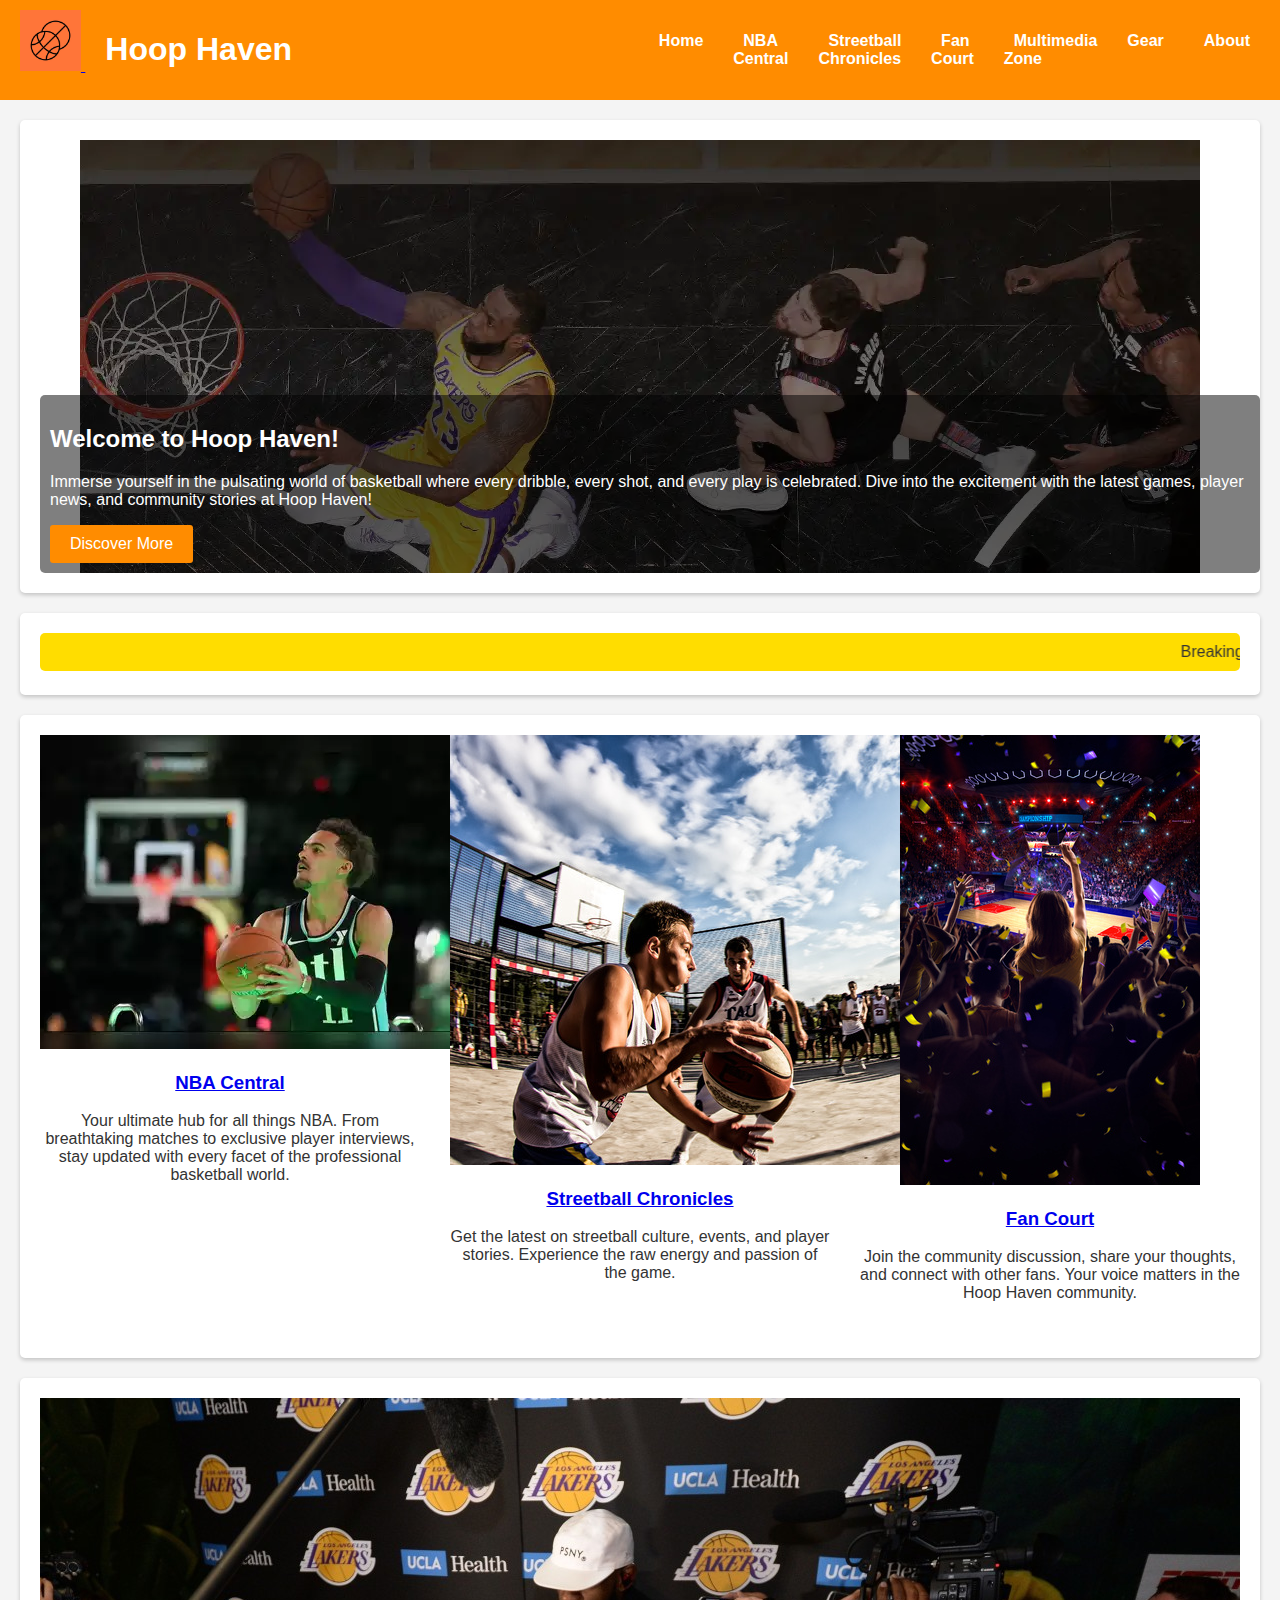
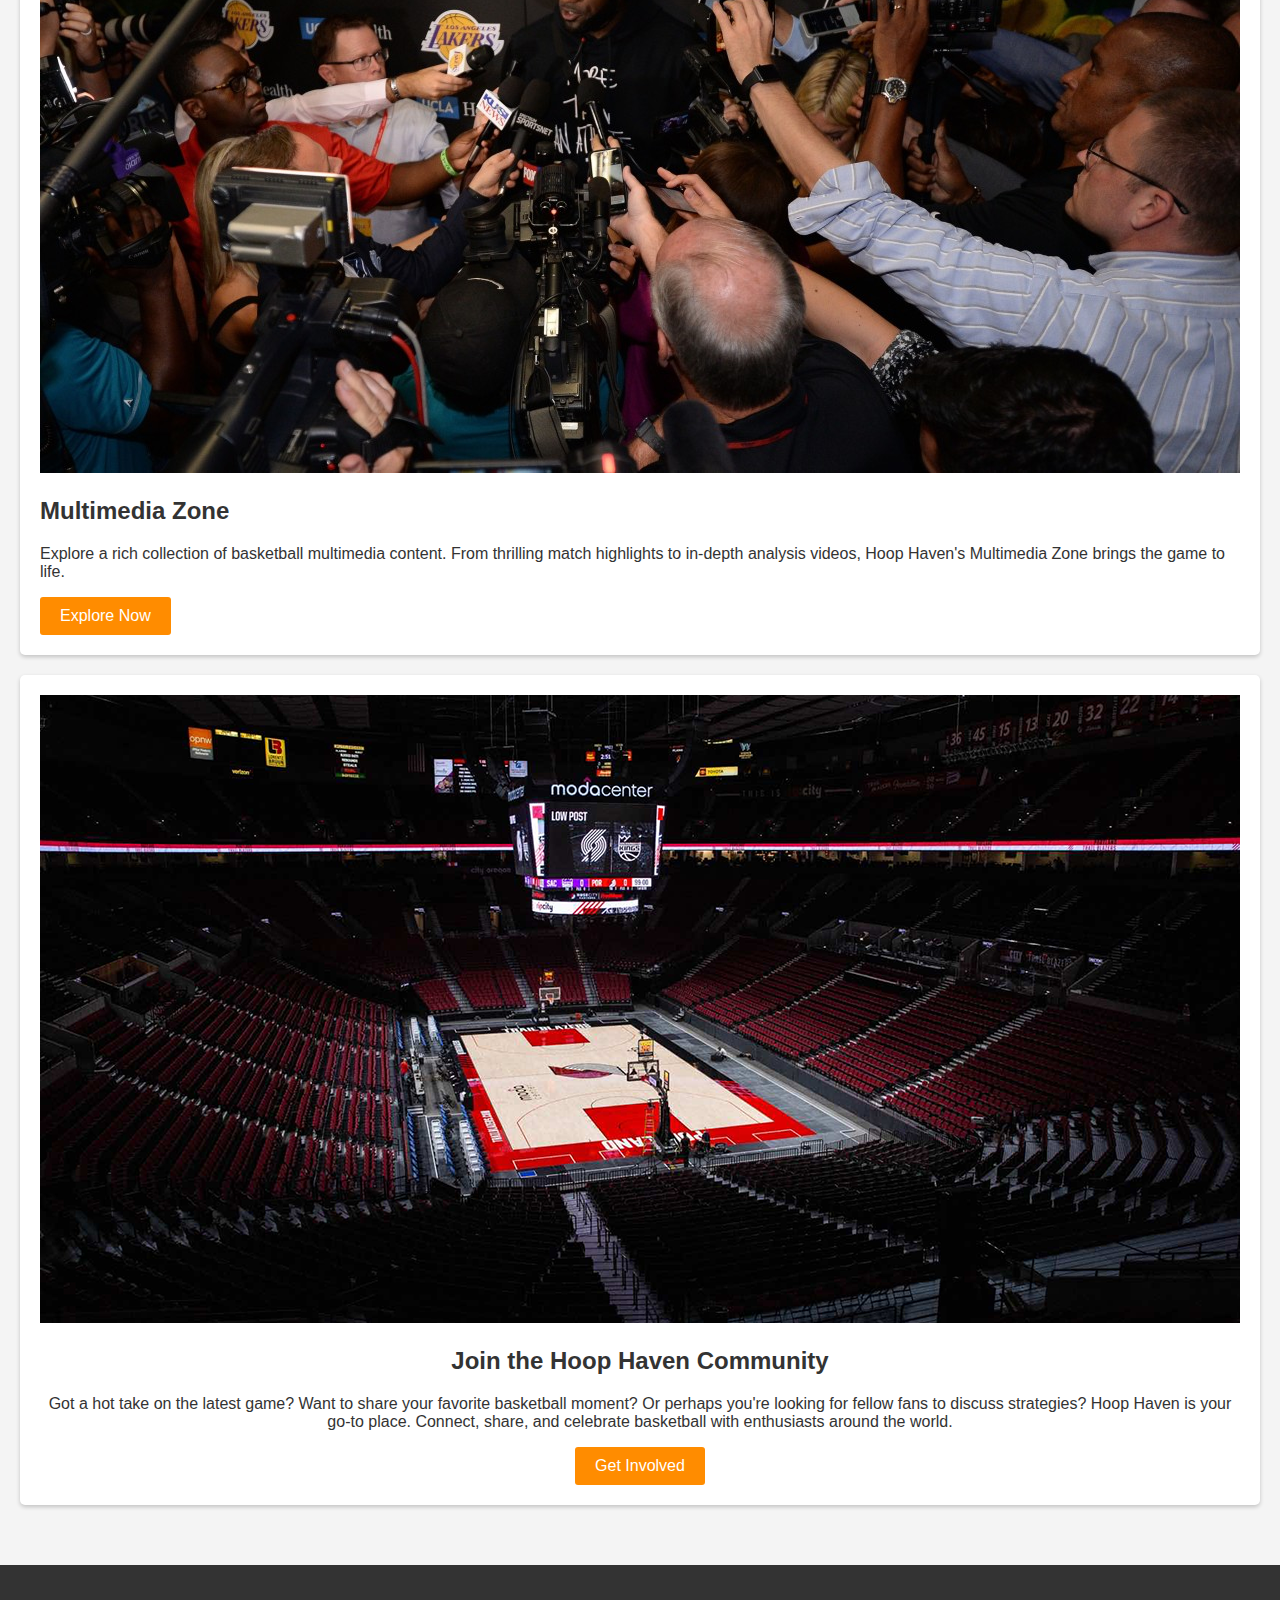
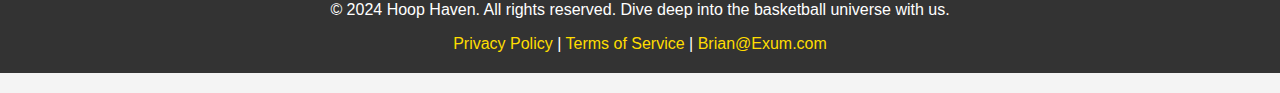
<file: index.html>
<!DOCTYPE html>
<html lang="en">
<head>
  <meta charset="UTF-8">
  <meta name="viewport" content="width=device-width, initial-scale=1.0">
  <title>Hoop Haven - Home</title>
  <link rel="stylesheet" href="styles.css">
</head>
<body>
  <header>
    <div id="logo-title">
      <a href="index.html">
        <img src="basketball-logo.png" alt="Hoop Haven Logo" style="width:10%; height:auto;">
      </a>
      <h1 style="display: inline-block; margin-left: 20px; vertical-align: top;">Hoop Haven</h1>
    </div>
    <nav>
      <ul>
        <li><a href="index.html">Home</a></li>
        <li><a href="nba-central.html">NBA Central</a></li>
        <li><a href="streetball-chronicles.html">Streetball Chronicles</a></li>
        <li><a href="fan-court.html">Fan Court</a></li>
        <li><a href="multimedia-zone.html" class="active">Multimedia Zone</a></li>
        <li><a href="gear.html">Gear</a></li>
        <li><a href="about.html">About</a></li>
      </ul>
    </nav>
  </header>

  <main>
    <section id="featured-content" class="slideshow">
      <div class="slide">
        <img src="Basketball-Action-Hero.jpg" alt="Basketball Action Hero">
        <div class="slide-caption">
          <h2>Welcome to Hoop Haven!</h2>
          <p>Immerse yourself in the pulsating world of basketball where every dribble, every shot, and every play is celebrated. Dive into the excitement with the latest games, player news, and community stories at Hoop Haven!</p>
          <a href="#" class="button">Discover More</a>
        </div>
      </div>
    </section>

    <section id="latest-updates" class="news-ticker">
      <marquee>Breaking news, game results, and more - stay updated with the basketball world!</marquee>
    </section>

    <section id="content-highlights" class="highlight-container">
      <article>
        <img src="NBA-Game-Thrill.jpg" alt="NBA Game Thrill">
        <h3><a href="nba-central.html">NBA Central</a></h3>
        <p>Your ultimate hub for all things NBA. From breathtaking matches to exclusive player interviews, stay updated with every facet of the professional basketball world.</p>
      </article>
      <article>
        <img src="Streetball-Energy.jpg" alt="Streetball Energy">
        <h3><a href="streetball-chronicles.html">Streetball Chronicles</a></h3>
        <p>Get the latest on streetball culture, events, and player stories. Experience the raw energy and passion of the game.</p>
      </article>
      <article>
        <img src="Fan-Community-Spirit.jpg" alt="Fan Community Spirit">
        <h3><a href="fan-court.html">Fan Court</a></h3>
        <p>Join the community discussion, share your thoughts, and connect with other fans. Your voice matters in the Hoop Haven community.</p>
      </article>
    </section>

    <section id="multimedia-zone" class="multimedia-zone">
      <img src="Multimedia-Basketball-Collage.jpg" alt="Multimedia Basketball Collage">
      <h2>Multimedia Zone</h2>
      <p>Explore a rich collection of basketball multimedia content. From thrilling match highlights to in-depth analysis videos, Hoop Haven's Multimedia Zone brings the game to life.</p>
      <a href="multimedia-zone.html" class="button">Explore Now</a>
    </section>

    <section id="engagement" class="community-engagement">
      <img src="Basketball-Community-Gathering.jpg" alt="Basketball Community Gathering">
      <h2>Join the Hoop Haven Community</h2>
      <p>Got a hot take on the latest game? Want to share your favorite basketball moment? Or perhaps you're looking for fellow fans to discuss strategies? Hoop Haven is your go-to place. Connect, share, and celebrate basketball with enthusiasts around the world.</p>
      <a href="#" class="button">Get Involved</a>
    </section>
  </main>

  <footer style="margin-bottom: 20px;">
    <p>&copy; 2024 Hoop Haven. All rights reserved. Dive deep into the basketball universe with us.</p>
    <nav>
        <a href="#">Privacy Policy</a> | 
        <a href="#">Terms of Service</a> | 
        <a href="mailto:Brian@Exum.com">Brian@Exum.com</a>
    </nav>
</footer>
</body>
</html>
</file>
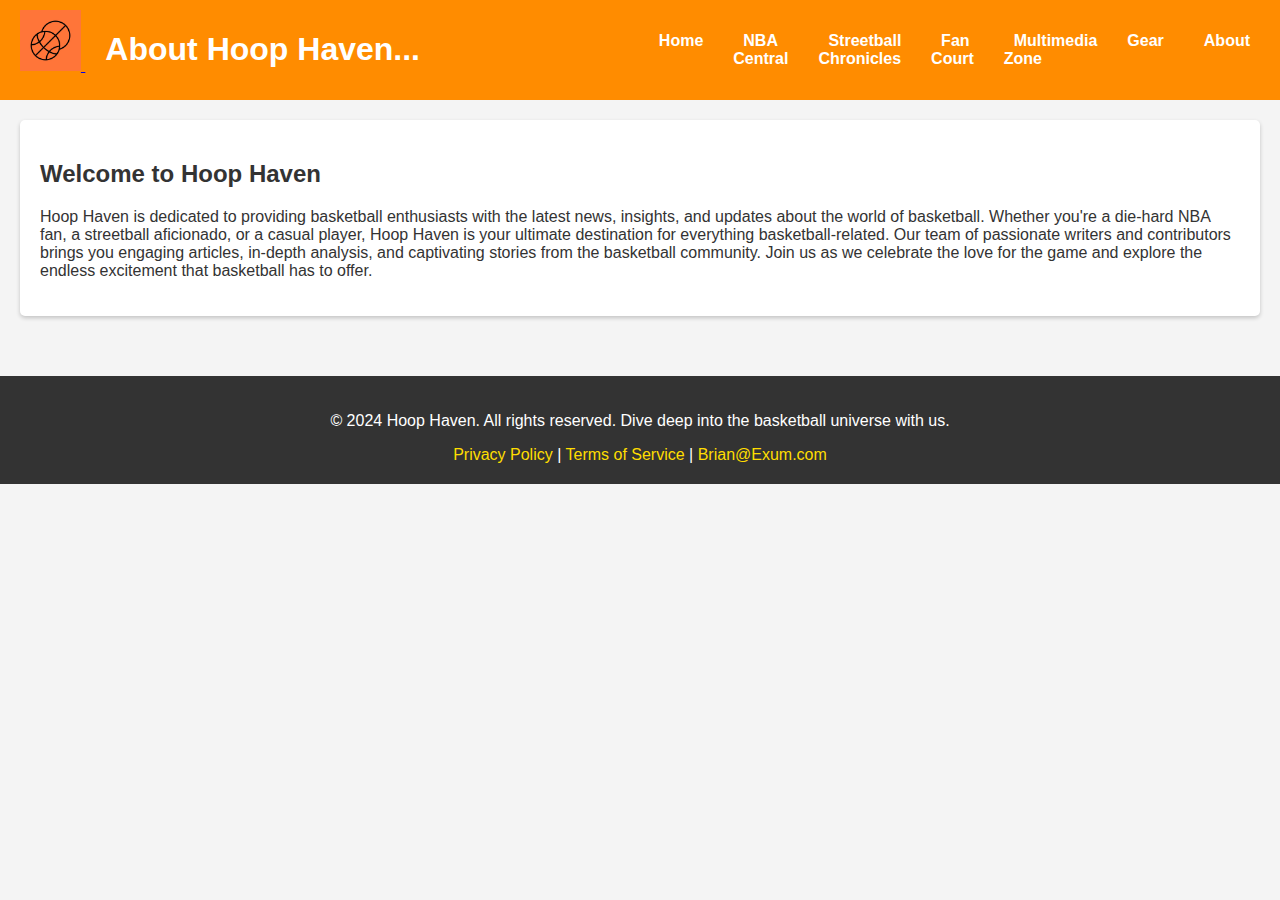
<file: about.html>
<!DOCTYPE html>
<html lang="en">
<head>
    <meta charset="UTF-8">
    <meta name="viewport" content="width=device-width, initial-scale=1.0">
    <title>About - Hoop Haven</title>
    <link rel="stylesheet" href="styles.css">
</head>
<body>
    <header>
        <div id="logo-title">
      <a href="index.html">
        <img src="basketball-logo.png" alt="Hoop Haven Logo" style="width:10%; height:auto;">
      </a>
      <h1 style="display: inline-block; margin-left: 20px; vertical-align: top;">About Hoop Haven...</h1>
    </div>

        <nav>
            <ul>
                <li><a href="index.html">Home</a></li>
                <li><a href="nba-central.html">NBA Central</a></li>
                <li><a href="streetball-chronicles.html">Streetball Chronicles</a></li>
                <li><a href="fan-court.html">Fan Court</a></li>
                <li><a href="multimedia-zone.html">Multimedia Zone</a></li>
                <li><a href="gear.html">Gear</a></li>
                <li><a href="about.html" class="active">About</a></li>
            </ul>
        </nav>
    </header>

    <main>
        <section id="about">
            <h2>Welcome to Hoop Haven</h2>
            <p>Hoop Haven is dedicated to providing basketball enthusiasts with the latest news, insights, and updates about the world of basketball. Whether you're a die-hard NBA fan, a streetball aficionado, or a casual player, Hoop Haven is your ultimate destination for everything basketball-related. Our team of passionate writers and contributors brings you engaging articles, in-depth analysis, and captivating stories from the basketball community. Join us as we celebrate the love for the game and explore the endless excitement that basketball has to offer.</p>
        </section>
    </main>

    <footer style="margin-bottom: 20px;">
    <p>&copy; 2024 Hoop Haven. All rights reserved. Dive deep into the basketball universe with us.</p>
    <nav>
        <a href="#">Privacy Policy</a> | 
        <a href="#">Terms of Service</a> | 
        <a href="mailto:Brian@Exum.com">Brian@Exum.com</a>
    </nav>
</footer>
</body>
</html>
</file>
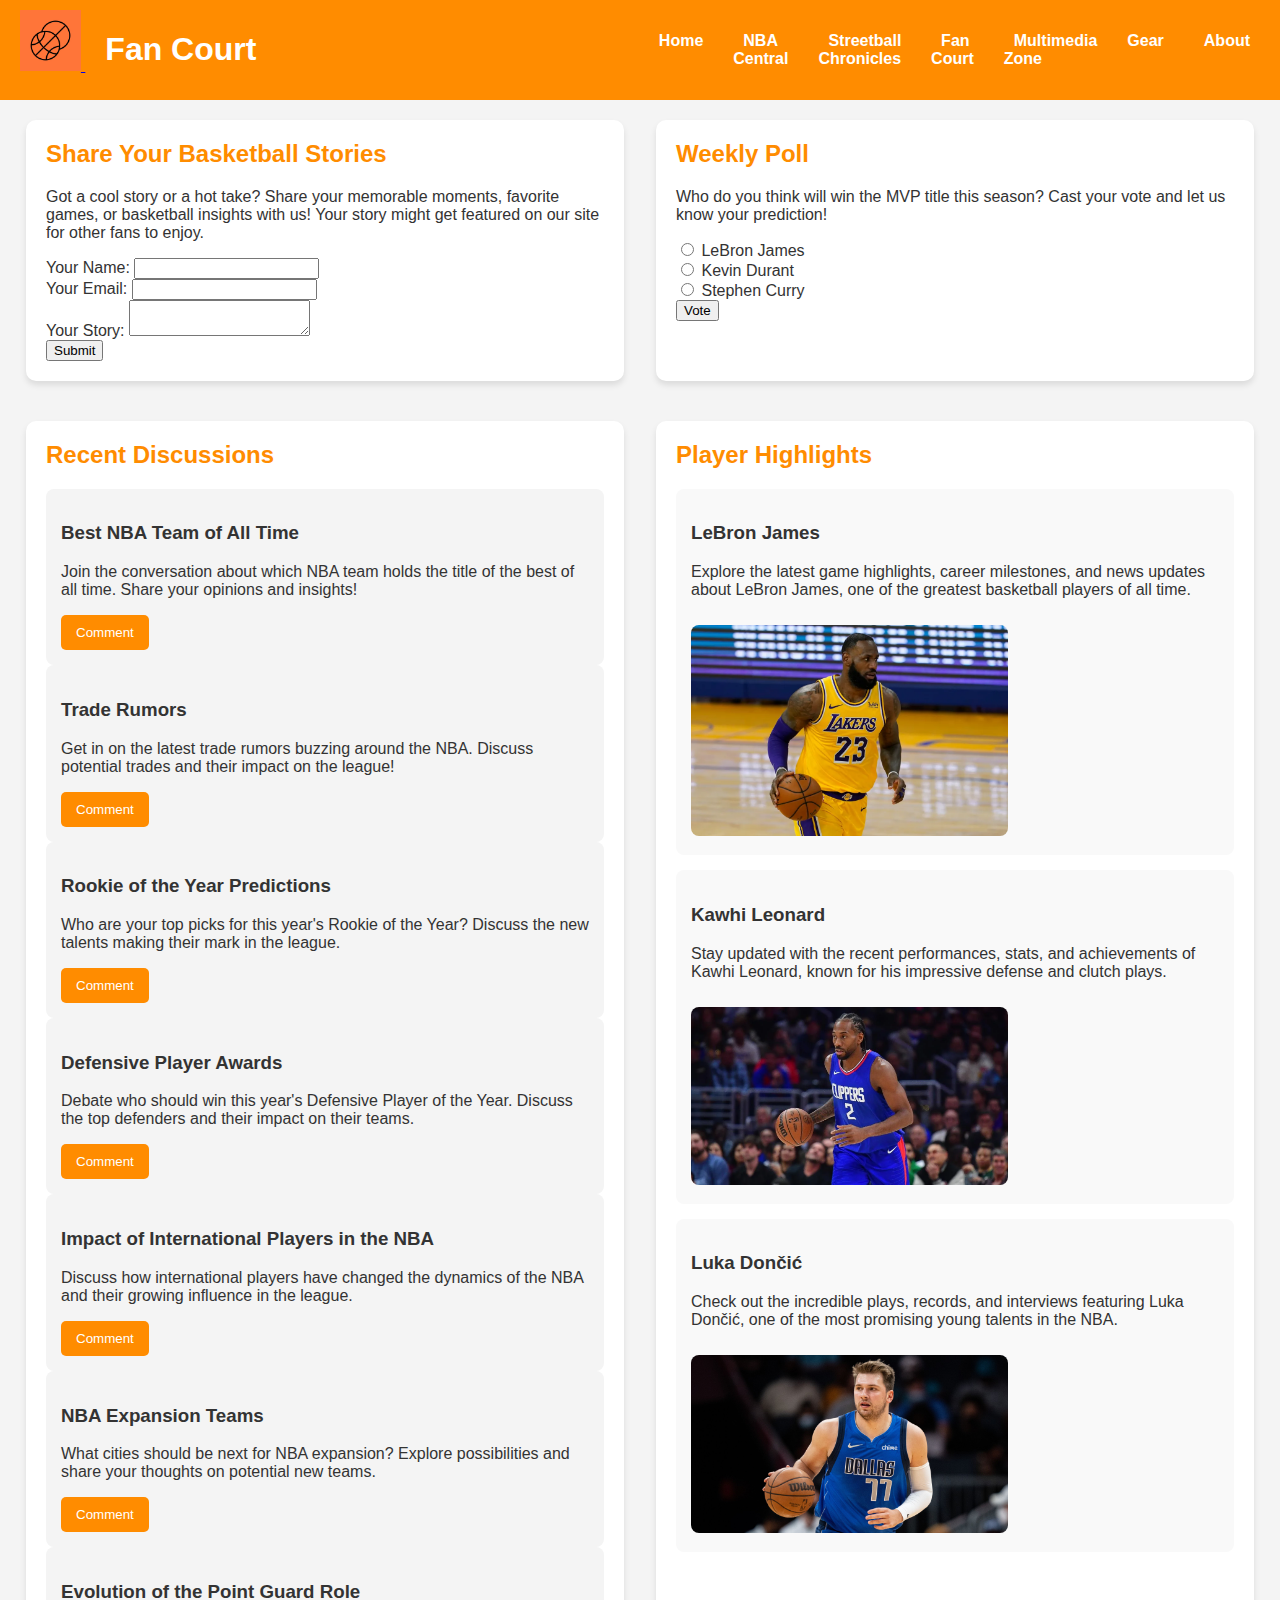
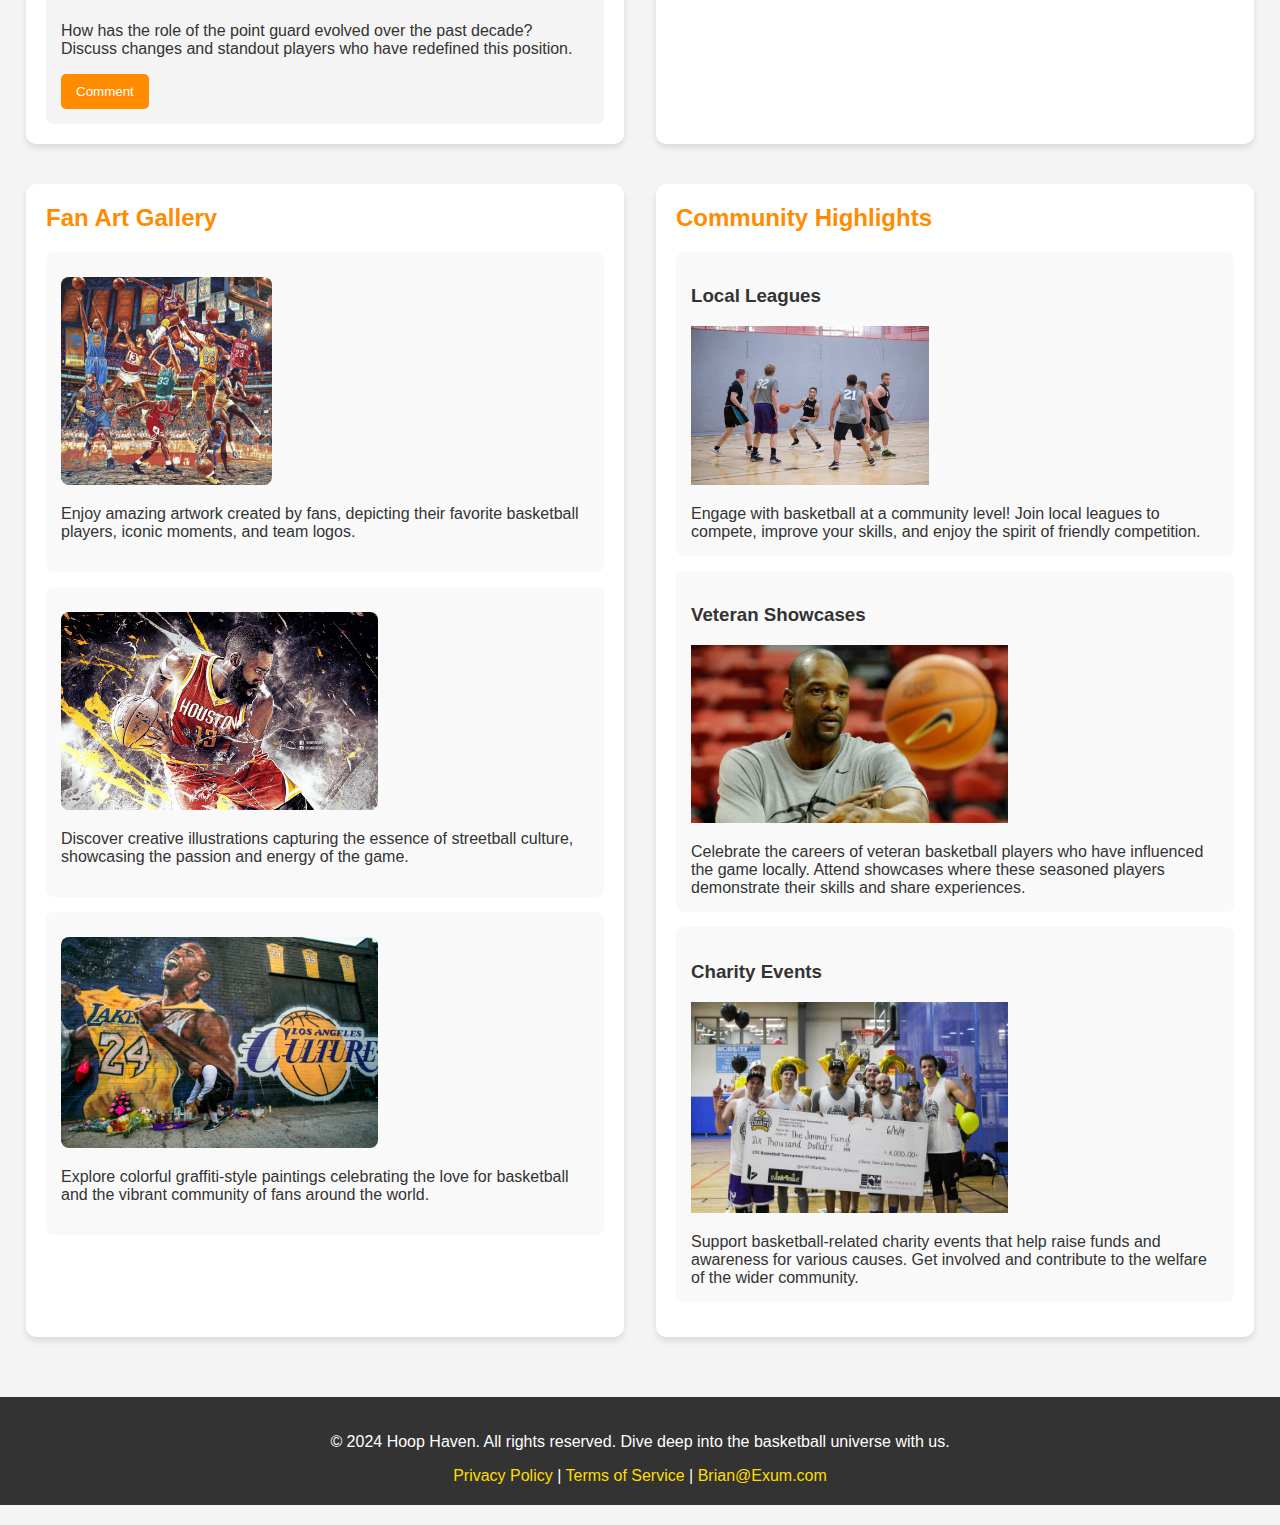
<file: fan-court.html>
<!DOCTYPE html>
<html lang="en">
<head>
    <meta charset="UTF-8">
    <meta name="viewport" content="width=device-width, initial-scale=1.0">
    <title>Fan Court - Hoop Haven</title>
    <link rel="stylesheet" href="styles.css">
    <style>
        /* Additional Styles */
        main {
            display: flex;
            flex-wrap: wrap;
            justify-content: space-around;
            gap: 20px;
        }

        section {
            flex-basis: 45%;
            background-color: #fff;
            padding: 20px;
            border-radius: 10px;
            box-shadow: 0 4px 6px rgba(0, 0, 0, 0.1);
        }

        h2 {
            color: #ff8c00;
            margin-top: 0;
        }

        .discussion {
            background-color: #f4f4f4;
            padding: 15px;
            border-radius: 8px;
        }

        .player-highlight, .fan-art-item, .community-highlight {
            background-color: #f9f9f9;
            padding: 15px;
            border-radius: 8px;
            margin-bottom: 15px;
        }

        .player-highlight img, .fan-art-item img {
            width: 100%;
            border-radius: 8px;
            margin-top: 10px;
        }

        .community-highlight p {
            margin-bottom: 0;
        }
    button {
    padding: 10px 15px;
    background-color: #ff8c00;
    color: white;
    border: none;
    border-radius: 5px;
    cursor: pointer;
    transition: background-color 0.3s ease;
}

button:hover {
    background-color: #e67e22;
}
    </style>
</head>
<body>
    <header>
        <div id="logo-title">
      <a href="index.html">
        <img src="basketball-logo.png" alt="Hoop Haven Logo" style="width:10%; height:auto;">
      </a>
      <h1 style="display: inline-block; margin-left: 20px; vertical-align: top;">Fan Court</h1>
    </div>

        <nav>
            <ul>
        <li><a href="index.html">Home</a></li>
        <li><a href="nba-central.html">NBA Central</a></li>
        <li><a href="streetball-chronicles.html">Streetball Chronicles</a></li>
         <li><a href="fan-court.html">Fan Court</a></li>
     <li><a href="multimedia-zone.html" class="active">Multimedia Zone</a></li>
          <li><a href="gear.html">Gear</a></li>
         <li><a href="about.html">About</a></li>
           </ul>
        </nav>
    </header>

    <main>
        <section id="fan-submission">
            <h2>Share Your Basketball Stories</h2>
            <p>Got a cool story or a hot take? Share your memorable moments, favorite games, or basketball insights with us! Your story might get featured on our site for other fans to enjoy.</p>
            <form id="story-form" action="mailto:example@hoophaven.com" method="post" enctype="text/plain">
                <label for="name">Your Name:</label>
                <input type="text" id="name" name="name" required><br>
                <label for="email">Your Email:</label>
                <input type="email" id="email" name="email" required><br>
                <label for="story">Your Story:</label>
                <textarea id="story" name="story" required></textarea><br>
                <input type="submit" value="Submit">
            </form>
        </section>

        <section id="polls">
            <h2>Weekly Poll</h2>
            <p>Who do you think will win the MVP title this season? Cast your vote and let us know your prediction!</p>
            <form id="poll-form" action="#" method="get">
                <input type="radio" id="player1" name="mvp" value="LeBron James">
                <label for="player1">LeBron James</label><br>
                <input type="radio" id="player2" name="mvp" value="Kevin Durant">
                <label for="player2">Kevin Durant</label><br>
                <input type="radio" id="player3" name="mvp" value="Stephen Curry">
                <label for="player3">Stephen Curry</label><br>
                <input type="submit" value="Vote">
            </form>
        </section>

        <section id="discussions">
            <h2>Recent Discussions</h2>
            <article class="discussion">
                <h3>Best NBA Team of All Time</h3>
                <p>Join the conversation about which NBA team holds the title of the best of all time. Share your opinions and insights!</p>
                <button onclick="location.href='#';">Comment</button>
            </article>
            <article class="discussion">
                <h3>Trade Rumors</h3>
                <p>Get in on the latest trade rumors buzzing around the NBA. Discuss potential trades and their impact on the league!</p>
                <button onclick="location.href='#';">Comment</button>
            </article>
            <article class="discussion">
                <h3>Rookie of the Year Predictions</h3>
                <p>Who are your top picks for this year's Rookie of the Year? Discuss the new talents making their mark in the league.</p>
                <button onclick="location.href='#';">Comment</button>
            </article>
            <article class="discussion">
                <h3>Defensive Player Awards</h3>
                <p>Debate who should win this year's Defensive Player of the Year. Discuss the top defenders and their impact on their teams.</p>
                <button onclick="location.href='#';">Comment</button>
            </article>
            <article class="discussion">
                <h3>Impact of International Players in the NBA</h3>
                <p>Discuss how international players have changed the dynamics of the NBA and their growing influence in the league.</p>
                <button onclick="location.href='#';">Comment</button>
            </article>
            <article class="discussion">
                <h3>NBA Expansion Teams</h3>
                <p>What cities should be next for NBA expansion? Explore possibilities and share your thoughts on potential new teams.</p>
                <button onclick="location.href='#';">Comment</button>
            </article>
            <article class="discussion">
                <h3>Evolution of the Point Guard Role</h3>
                <p>How has the role of the point guard evolved over the past decade? Discuss changes and standout players who have redefined this position.</p>
                <button onclick="location.href='#';">Comment</button>
            </article>
        </section>

        <section id="player-highlights">
            <h2>Player Highlights</h2>
            <div class="player-highlight">
                <h3>LeBron James</h3>
                <p>Explore the latest game highlights, career milestones, and news updates about LeBron James, one of the greatest basketball players of all time.</p>
                <img src="lebron-james.jpg" alt="LeBron James" style="width:60%;height:auto;">
            </div>
            <div class="player-highlight">
                <h3>Kawhi Leonard</h3>
                <p>Stay updated with the recent performances, stats, and achievements of Kawhi Leonard, known for his impressive defense and clutch plays.</p>
                <img src="kawhi-leonard.jpg" alt="Kawhi Leonard" style="width:60%;height:auto;">
            </div>
            <div class="player-highlight">
                <h3>Luka Dončić</h3>
                <p>Check out the incredible plays, records, and interviews featuring Luka Dončić, one of the most promising young talents in the NBA.</p>
                <img src="luka-doncic.jpg" alt="Luka Dončić" style="width:60%;height:auto;">
            </div>
        </section>

        <section id="fan-art">
            <h2>Fan Art Gallery</h2>
            <div class="fan-art-item">
                <img src="fan-art1.jpg" alt="Fan Art 1" style="width:40%;height:auto;">
                <p>Enjoy amazing artwork created by fans, depicting their favorite basketball players, iconic moments, and team logos.</p>
            </div>
            <div class="fan-art-item">
                <img src="fan-art2.jpg" alt="Fan Art 2" style="width:60%;height:auto;">
                <p>Discover creative illustrations capturing the essence of streetball culture, showcasing the passion and energy of the game.</p>
            </div>
            <div class="fan-art-item">
                <img src="fan-art3.jpg" alt="Fan Art 3" style="width:60%;height:auto;">
                <p>Explore colorful graffiti-style paintings celebrating the love for basketball and the vibrant community of fans around the world.</p>
            </div>
        </section>

        <section id="community-highlights">
    <h2>Community Highlights</h2>
    <div class="community-highlight">
        <h3>Local Leagues</h3>
        <img src="local-leagues.jpg" alt="Local Basketball Leagues" style="width:45%;height:auto;">
        <p>Engage with basketball at a community level! Join local leagues to compete, improve your skills, and enjoy the spirit of friendly competition.</p>
    </div>
    <div class="community-highlight">
        <h3>Veteran Showcases</h3>
        <img src="veteran-showcases.jpg" alt="Veteran Basketball Players" style="width:60%;height:auto;">
        <p>Celebrate the careers of veteran basketball players who have influenced the game locally. Attend showcases where these seasoned players demonstrate their skills and share experiences.</p>
    </div>
    <div class="community-highlight">
        <h3>Charity Events</h3>
        <img src="charity-events.jpg" alt="Basketball Charity Events" style="width:60%;height:auto;">
        <p>Support basketball-related charity events that help raise funds and awareness for various causes. Get involved and contribute to the welfare of the wider community.</p>
    </div>
    </section>
    </main>

    <footer style="margin-bottom: 20px;">
    <p>&copy; 2024 Hoop Haven. All rights reserved. Dive deep into the basketball universe with us.</p>
    <nav>
        <a href="#">Privacy Policy</a> | 
        <a href="#">Terms of Service</a> | 
        <a href="mailto:Brian@Exum.com">Brian@Exum.com</a>
    </nav>
</footer>
    <script>
        // Handle form submissions
        document.getElementById("story-form").addEventListener("submit", function(event) {
            event.preventDefault();
            alert("Thank you for submitting your story! We'll review it for feature consideration.");
            // Clear form fields if needed
            this.reset();
        });

        document.getElementById("poll-form").addEventListener("submit", function(event) {
            event.preventDefault();
            alert("Thank you for voting!");
            // Clear form fields if needed
            // Reset radio button selection
            this.reset();
        });
    </script>
</body>
</html>
</file>
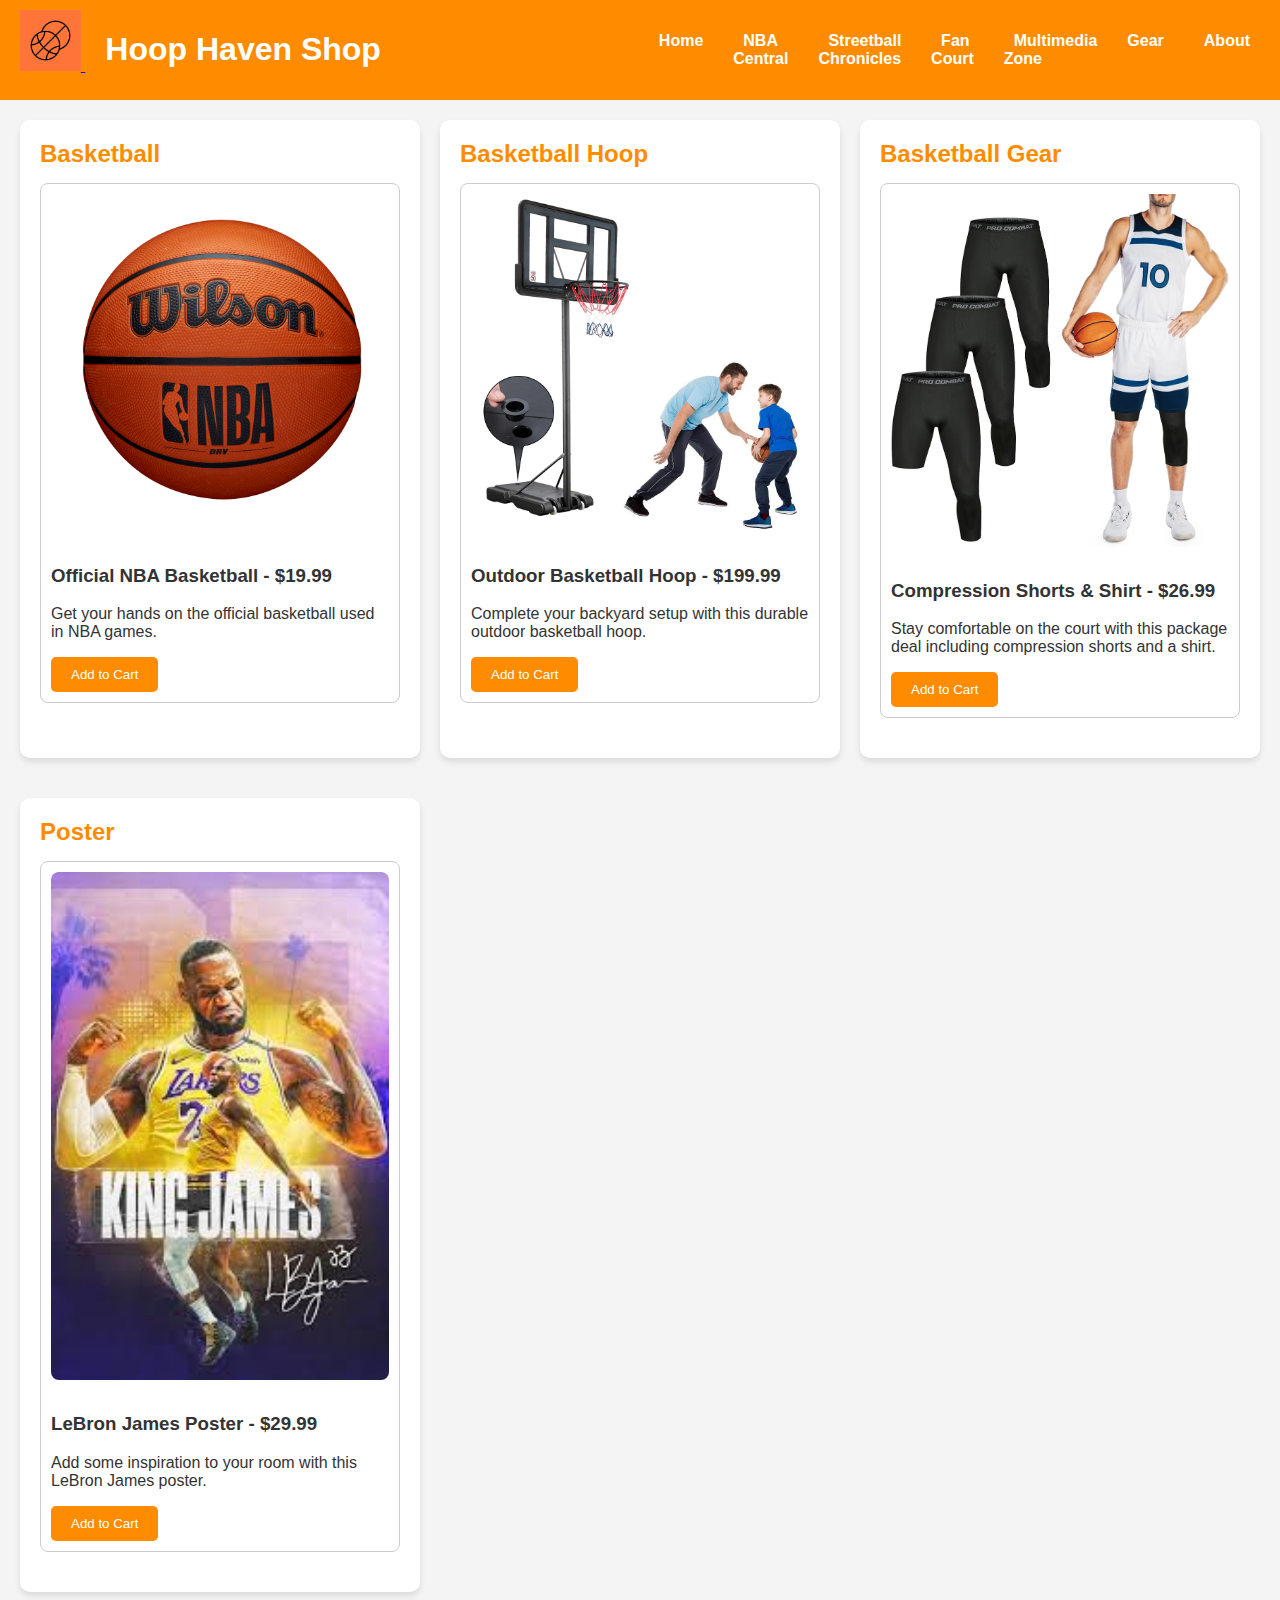
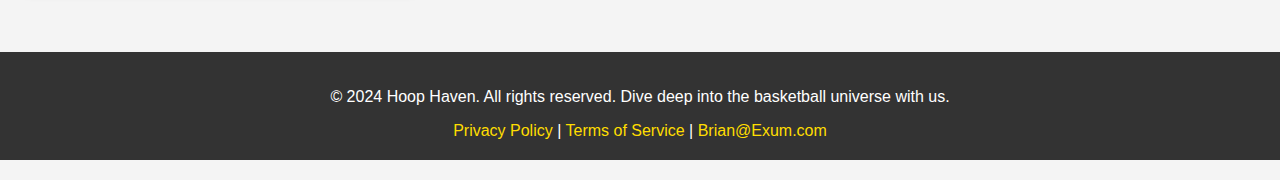
<file: gear.html>
<!DOCTYPE html>
<html lang="en">
<head>
    <meta charset="UTF-8">
    <meta name="viewport" content="width=device-width, initial-scale=1.0">
    <title>Gear - Hoop Haven</title>
    <link rel="stylesheet" href="styles.css">
    <style>
        main {
            display: grid;
            grid-template-columns: repeat(auto-fit, minmax(300px, 1fr));
            gap: 20px;
        }
        section {
            background-color: #fff;
            padding: 20px;
            border-radius: 10px;
            box-shadow: 0 4px 6px rgba(0, 0, 0, 0.1);
        }
        h2 {
            color: #ff8c00;
            margin-top: 0;
            margin-bottom: 15px;
        }
        .product {
            margin-bottom: 20px;
            padding: 10px;
            border: 1px solid #ccc;
            border-radius: 8px;
            transition: all 0.3s ease;
        }
        .product:hover {
            transform: translateY(-5px);
            box-shadow: 0 4px 6px rgba(0, 0, 0, 0.2);
        }
        .product img {
            width: 100%;
            border-radius: 8px;
            margin-bottom: 10px;
        }
        button {
            background-color: #ff8c00;
            color: white;
            border: none;
            padding: 10px 20px;
            border-radius: 5px;
            cursor: pointer;
            transition: background-color 0.3s ease;
        }
        button:hover {
            background-color: #e67e22;
        }
    </style>
</head>
<body>
    <header>
        <div id="logo-title">
      <a href="index.html">
        <img src="basketball-logo.png" alt="Hoop Haven Logo" style="width:10%; height:auto;">
      </a>
      <h1 style="display: inline-block; margin-left: 20px; vertical-align: top;">Hoop Haven Shop</h1>
    </div>

        <nav>
            <ul>
                <li><a href="index.html">Home</a></li>
                <li><a href="nba-central.html">NBA Central</a></li>
                <li><a href="streetball-chronicles.html">Streetball Chronicles</a></li>
                <li><a href="fan-court.html">Fan Court</a></li>
                <li><a href="multimedia-zone.html">Multimedia Zone</a></li>
                <li><a href="gear.html" class="active">Gear</a></li>
                <li><a href="about.html">About</a></li>
            </ul>
        </nav>
    </header>

    <main>
        <section id="product-basketball">
            <h2>Basketball</h2>
            <div class="product">
                <img src="basketball.jpg" alt="Basketball">
                <h3>Official NBA Basketball - $19.99</h3>
                <p>Get your hands on the official basketball used in NBA games.</p>
                <button>Add to Cart</button>
            </div>
        </section>

        <section id="product-hoop">
            <h2>Basketball Hoop</h2>
            <div class="product">
                <img src="basketball-hoop.jpg" alt="Basketball Hoop">
                <h3>Outdoor Basketball Hoop - $199.99</h3>
                <p>Complete your backyard setup with this durable outdoor basketball hoop.</p>
                <button>Add to Cart</button>
            </div>
        </section>

        <section id="product-gear">
            <h2>Basketball Gear</h2>
            <div class="product">
                <img src="gear.jpg" alt="Basketball Gear">
                <h3>Compression Shorts & Shirt - $26.99</h3>
                <p>Stay comfortable on the court with this package deal including compression shorts and a shirt.</p>
                <button>Add to Cart</button>
            </div>
        </section>

        <section id="product-poster">
            <h2>Poster</h2>
            <div class="product">
                <img src="lebron-poster.jpg" alt="LeBron James Poster">
                <h3>LeBron James Poster - $29.99</h3>
                <p>Add some inspiration to your room with this LeBron James poster.</p>
                <button>Add to Cart</button>
            </div>
        </section>
    </main>

    <footer style="margin-bottom: 20px;">
    <p>&copy; 2024 Hoop Haven. All rights reserved. Dive deep into the basketball universe with us.</p>
    <nav>
        <a href="#">Privacy Policy</a> | 
        <a href="#">Terms of Service</a> | 
        <a href="mailto:Brian@Exum.com">Brian@Exum.com</a>
    </nav>
</footer>
</file>
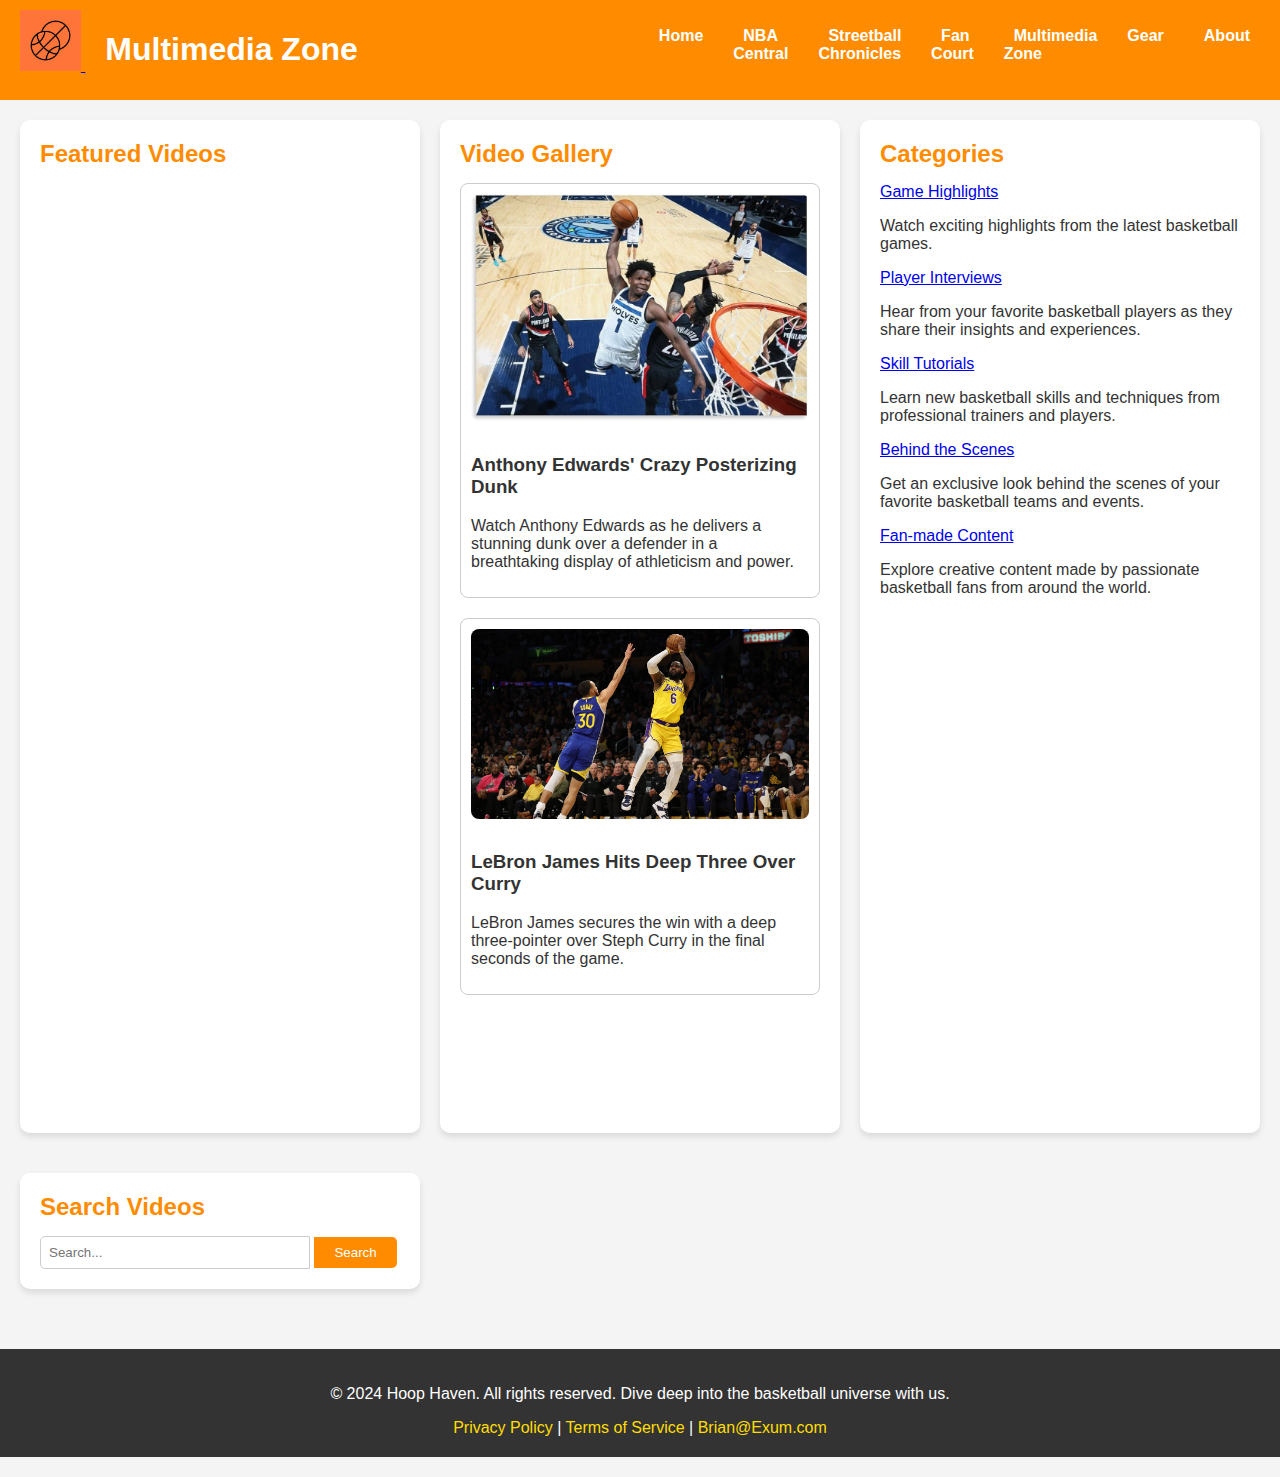
<file: multimedia-zone.html>
<!DOCTYPE html>
<html lang="en">
<head>
    <meta charset="UTF-8">
    <meta name="viewport" content="width=device-width, initial-scale=1.0">
    <title>Multimedia Zone - Hoop Haven</title>
    <link rel="stylesheet" href="styles.css">
    <style>
        main {
            display: grid;
            grid-template-columns: repeat(auto-fit, minmax(300px, 1fr));
            gap: 20px;
        }
        section {
            background-color: #fff;
            padding: 20px;
            border-radius: 10px;
            box-shadow: 0 4px 6px rgba(0, 0, 0, 0.1);
        }
        h2 {
            color: #ff8c00;
            margin-top: 0;
            margin-bottom: 15px;
        }
        .video-thumbnail {
            margin-bottom: 20px;
            padding: 10px;
            border: 1px solid #ccc;
            border-radius: 8px;
            transition: all 0.3s ease;
            cursor: pointer;
        }
        .video-thumbnail:hover {
            transform: translateY(-5px);
            box-shadow: 0 4px 6px rgba(0, 0, 0, 0.2);
        }
        .video-thumbnail img {
            width: 100%;
            border-radius: 8px;
            margin-bottom: 10px;
        }
        ul {
            list-style-type: none;
            padding: 0;
            margin: 0;
        }
        li {
            margin-bottom: 10px;
        }
        button {
            background-color: #ff8c00;
            color: white;
            border: none;
            padding: 10px 20px;
            border-radius: 5px;
            cursor: pointer;
            transition: background-color 0.3s ease;
        }
        button:hover {
            background-color: #e67e22;
        }
        #search-input {
            width: 70%;
            padding: 8px;
            border-radius: 5px 0 0 5px;
            border: 1px solid #ccc;
            outline: none;
        }
        #search-input:focus {
            border-color: #ff8c00;
        }
        #search-button {
            padding: 8px 20px;
            border-radius: 0 5px 5px 0;
            border: none;
            background-color: #ff8c00;
            color: white;
            cursor: pointer;
        }
        #search-button:hover {
            background-color: #e67e22;
        }
        .video-container {
            position: relative;
            padding-bottom: 56.25%;
            margin-bottom: 30px; /* 16:9 Aspect Ratio */
            height: 0;
            overflow: hidden;
        }
        .video-container iframe {
            position: absolute;
            top: 0;
            left: 0;
            width: 100%;
            height: 100%;
        }
    </style>
</head>
<body>
    <header>
        <div id="logo-title">
      <a href="index.html">
        <img src="basketball-logo.png" alt="Hoop Haven Logo" style="width:10%; height:auto;">
      </a>
      <h1 style="display: inline-block; margin-left: 20px; vertical-align: top;">Multimedia Zone</h1>
    </div>

        <nav>
            <ul>
                <li><a href="index.html">Home</a></li>
                <li><a href="nba-central.html">NBA Central</a></li>
                <li><a href="streetball-chronicles.html">Streetball Chronicles</a></li>
                <li><a href="fan-court.html">Fan Court</a></li>
                <li><a href="multimedia-zone.html" class="active">Multimedia Zone</a></li>
                <li><a href="gear.html">Gear</a></li>
                <li><a href="about.html">About</a></li>
            </ul>
        </nav>
    </header>

    <main>
        <section id="featured-videos">
            <h2>Featured Videos</h2>
            <div class="video-container">
                <iframe src="https://www.youtube.com/embed/zs0e9_SMXIw" frameborder="0" allow="accelerometer; autoplay; clipboard-write; encrypted-media; gyroscope; picture-in-picture" allowfullscreen></iframe>
            </div>
<div class="video-container">
                <iframe src="https://www.youtube.com/embed/sSgUtRBnoCQ?si=NkM_S0JAm2wpgbTu" frameborder="0" allow="accelerometer; autoplay; clipboard-write; encrypted-media; gyroscope; picture-in-picture" allowfullscreen></iframe>
            </div>
<div class="video-container">
                <iframe src="https://www.youtube.com/embed/sFvj6a_GlPY?si=ILVPiXCnLfa69Umw" frameborder="0" allow="accelerometer; autoplay; clipboard-write; encrypted-media; gyroscope; picture-in-picture" allowfullscreen></iframe>
            </div>
<div class="video-container">
                <iframe src="https://www.youtube.com/embed/UQWUHh3rJFo?si=vPiDy4RrME0WeBCb" frameborder="0" allow="accelerometer; autoplay; clipboard-write; encrypted-media; gyroscope; picture-in-picture" allowfullscreen></iframe>
            </div>

        </section>

        <section id="video-gallery">
            <h2>Video Gallery</h2>
            <div class="video-thumbnail" onclick="playVideo('R-AOZ2uPBx4');">
                <img src="video1.jpg" alt="Anthony Edwards Dunk">
                <h3>Anthony Edwards' Crazy Posterizing Dunk</h3>
                <p>Watch Anthony Edwards as he delivers a stunning dunk over a defender in a breathtaking display of athleticism and power.</p>
            </div>
            <div class="video-thumbnail" onclick="playVideo('S-S08e1gYKM');">
                <img src="video2.jpg" alt="LeBron James Game Winner">
                <h3>LeBron James Hits Deep Three Over Curry</h3>
                <p>LeBron James secures the win with a deep three-pointer over Steph Curry in the final seconds of the game.</p>
            </div>
        </section>

        <section id="categories">
    <h2>Categories</h2>
    <ul>
        <li>
            <a href="#">Game Highlights</a>
            <p>Watch exciting highlights from the latest basketball games.</p>
        </li>
        <li>
            <a href="#">Player Interviews</a>
            <p>Hear from your favorite basketball players as they share their insights and experiences.</p>
        </li>
        <li>
            <a href="#">Skill Tutorials</a>
            <p>Learn new basketball skills and techniques from professional trainers and players.</p>
        </li>
        <li>
            <a href="#">Behind the Scenes</a>
            <p>Get an exclusive look behind the scenes of your favorite basketball teams and events.</p>
        </li>
        <li>
            <a href="#">Fan-made Content</a>
            <p>Explore creative content made by passionate basketball fans from around the world.</p>
        </li>
    </ul>
</section>

        <section id="search">
            <h2>Search Videos</h2>
            <form action="#" method="get">
                <input type="text" id="search-input" name="search" placeholder="Search...">
                <button type="submit" id="search-button">Search</button>
            </form>
        </section>
    </main>

    <footer style="margin-bottom: 20px;">
    <p>&copy; 2024 Hoop Haven. All rights reserved. Dive deep into the basketball universe with us.</p>
    <nav>
        <a href="#">Privacy Policy</a> | 
        <a href="#">Terms of Service</a> | 
        <a href="mailto:Brian@Exum.com">Brian@Exum.com</a>
    </nav>
</footer>

    <script>
        function playVideo(videoID) {
            var iframe = document.getElementById('mainVideo');
            iframe.src = "https://www.youtube.com/embed/" + videoID + "?autoplay=1&modestbranding=1";
        }
    </script>
</body>
</html>
</file>
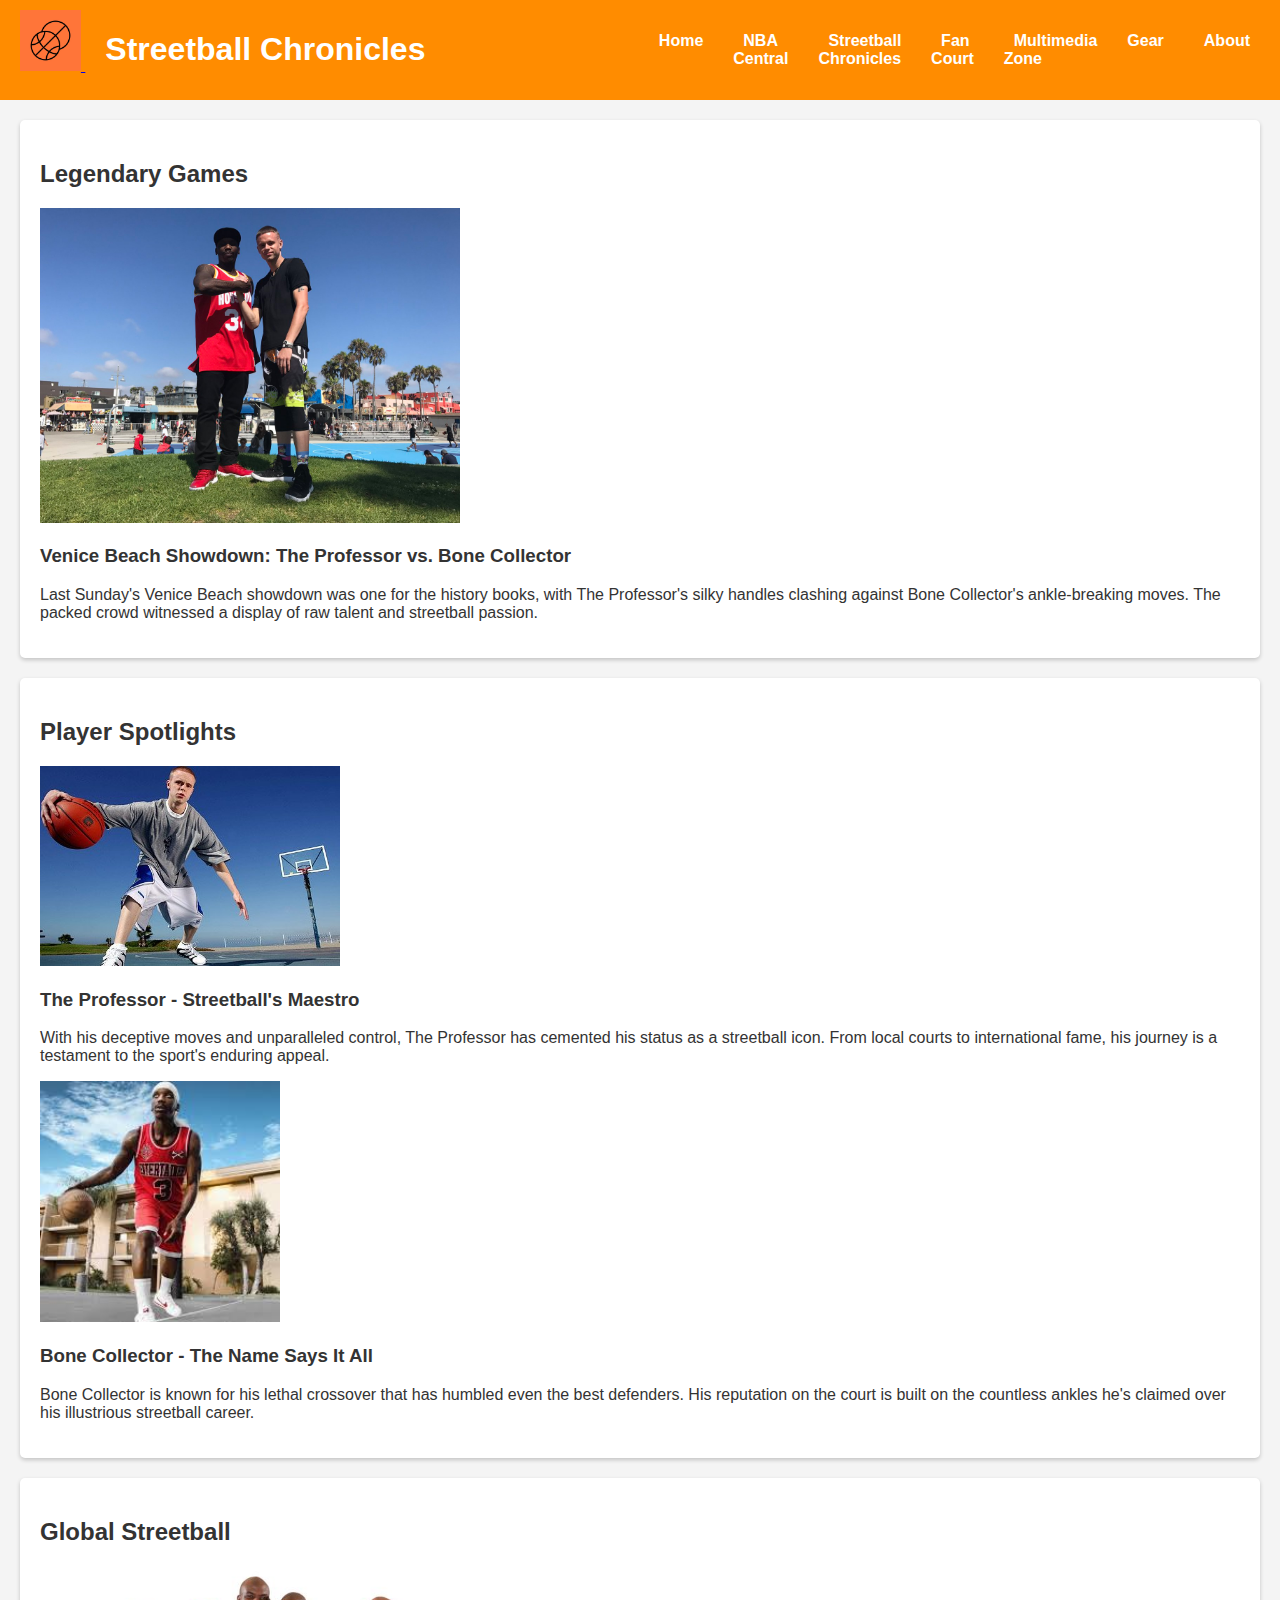
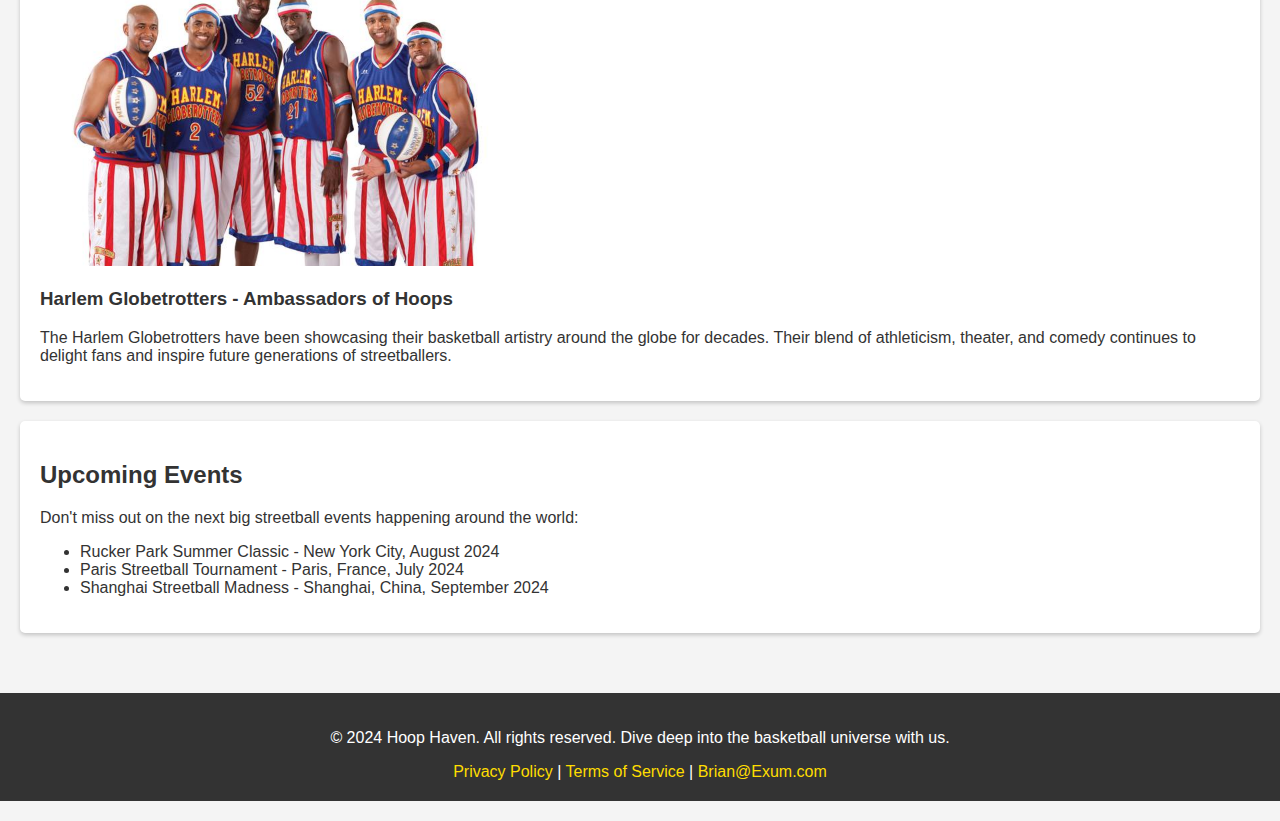
<file: streetball-chronicles.html>
<!DOCTYPE html>
<html lang="en">
<head>
  <meta charset="UTF-8">
  <meta name="viewport" content="width=device-width, initial-scale=1.0">
  <title>Streetball Chronicles - Hoop Haven</title>
  <link rel="stylesheet" href="styles.css">
</head>
<body>
  <header>
    <div id="logo-title">
      <a href="index.html">
        <img src="basketball-logo.png" alt="Hoop Haven Logo" style="width:10%; height:auto;">
      </a>
      <h1 style="display: inline-block; margin-left: 20px; vertical-align: top;">Streetball Chronicles</h1>
    </div>

    <nav>
      <ul>
        <li><a href="index.html">Home</a></li>
        <li><a href="nba-central.html">NBA Central</a></li>
                <li><a href="streetball-chronicles.html">Streetball Chronicles</a></li>
                <li><a href="fan-court.html">Fan Court</a></li>
     <li><a href="multimedia-zone.html" class="active">Multimedia Zone</a></li>
          <li><a href="gear.html">Gear</a></li>
         <li><a href="about.html">About</a></li>
           </ul>
    </nav>
  </header>

  <main id="streetball-chronicles">
    <section id="featured-games">
      <h2>Legendary Games</h2>
      <article>
        <img src="featuredgame.jpg" alt="Featured Game" style="width:35%;height:auto;">
        <h3>Venice Beach Showdown: The Professor vs. Bone Collector</h3>
        <p>Last Sunday's Venice Beach showdown was one for the history books, with The Professor's silky handles clashing against Bone Collector's ankle-breaking moves. The packed crowd witnessed a display of raw talent and streetball passion.</p>
      </article>
    </section>

    <section id="player-spotlights">
      <h2>Player Spotlights</h2>
      <div class="player-profile">
        <img src="Oneprofile.jpg" alt="Streetball Player" style="width:25%;height:auto;">
        <h3>The Professor - Streetball's Maestro</h3>
        <p>With his deceptive moves and unparalleled control, The Professor has cemented his status as a streetball icon. From local courts to international fame, his journey is a testament to the sport's enduring appeal.</p>
      </div>
      <div class="player-profile">
        <img src="Oneprofile2.jpg" alt="Streetball Player" style="width:20%;height:auto;">
        <h3>Bone Collector - The Name Says It All</h3>
        <p>Bone Collector is known for his lethal crossover that has humbled even the best defenders. His reputation on the court is built on the countless ankles he's claimed over his illustrious streetball career.</p>
      </div>
    </section>

    <section id="global-streetball">
      <h2>Global Streetball</h2>
      <article>
        <img src="globalstreetball.jpg" alt="Global Streetball" style="width:40%;height:auto;">
        <h3>Harlem Globetrotters - Ambassadors of Hoops</h3>
        <p>The Harlem Globetrotters have been showcasing their basketball artistry around the globe for decades. Their blend of athleticism, theater, and comedy continues to delight fans and inspire future generations of streetballers.</p>
      </article>
    </section>

    <section id="upcoming-events">
      <h2>Upcoming Events</h2>
      <p>Don't miss out on the next big streetball events happening around the world:</p>
      <ul>
        <li>Rucker Park Summer Classic - New York City, August 2024</li>
        <li>Paris Streetball Tournament - Paris, France, July 2024</li>
        <li>Shanghai Streetball Madness - Shanghai, China, September 2024</li>
      </ul>
    </section>

  </main>

  <footer style="margin-bottom: 20px;">
    <p>&copy; 2024 Hoop Haven. All rights reserved. Dive deep into the basketball universe with us.</p>
    <nav>
        <a href="#">Privacy Policy</a> | 
        <a href="#">Terms of Service</a> | 
        <a href="mailto:Brian@Exum.com">Brian@Exum.com</a>
    </nav>
</footer>
</body>
</html>
</file>
<file: styles.css>
/* Global Styles */
body {
    margin: 0;
    padding: 0;
    font-family: 'Arial', sans-serif;
    background-color: #f4f4f4;
    color: #333333;
}

header {
    background-color: #ff8c00;
    color: white;
    padding: 10px 20px;
    display: flex;
    justify-content: space-between;
    align-items: center;
}

header #logo img {
    height: 80px;
    width: auto;
}

nav ul {
    list-style: none;
    display: flex;
    padding: 0;
    margin: 0;
}

nav ul li {
    margin-left: 20px;
}

nav ul li a {
    color: white;
    text-decoration: none;
    font-weight: bold;
    padding: 5px 10px;
}

nav ul li a:hover, nav ul li a:focus {
    background-color: #e67e22;
    border-radius: 3px;
}

main {
    padding: 20px;
}

section {
    background-color: white;
    padding: 20px;
    margin-bottom: 20px;
    box-shadow: 0 2px 4px rgba(0,0,0,0.2);
    border-radius: 5px;
}

/* Featured Content */
#featured-content {
    position: relative;
}

#featured-content .slide {
    display: flex;
    align-items: center;
    justify-content: center;
}

#featured-content .slide-caption {
    position: absolute;
    bottom: 20px;
    left: 20px;
    color: white;
    background: rgba(0, 0, 0, 0.5);
    padding: 10px;
    border-radius: 5px;
}

/* News Ticker */
#latest-updates marquee {
    background: #ffdd00;
    color: #333333;
    padding: 10px;
    border-radius: 5px;
}

/* Content Highlights - Using placeholders */
.highlight-container {
    display: flex;
    justify-content: space-between;
    flex-wrap: wrap;
    gap: 20px;
}

.highlight-container article {
    width: calc(33.333% - 20px);
    text-align: center;
    margin-bottom: 20px;
}

.image-placeholder {
    width: 150px;
    height: 100px;
    background-color: #cccccc;
    display: block;
    margin: 0 auto 10px;
}

/* Engagement Section */
#engagement {
    text-align: center;
}

.button {
    background-color: #ff8c00;
    color: white;
    border: none;
    padding: 10px 20px;
    cursor: pointer;
    font-size: 16px;
    border-radius: 3px;
    text-decoration: none;
    display: inline-block;
}

.button:hover {
    background-color: #e67e22;
}

/* Footer */
footer {
    background-color: #333333;
    color: white;
    text-align: center;
    padding: 20px 10px;
    margin-top: 20px;
}

footer a {
    color: #ffdd00;
    text-decoration: none;
}

footer a:hover {
    text-decoration: underline;
}

/* Responsive Design */
@media only screen and (max-width: 768px) {
    .highlight-container article {
        width: 100%;
    }

    .image-placeholder {
        width: 100px; /* Adjusted width for smaller screens */
        height: 66px; /* Adjusted height for smaller screens */
    }

    #featured-content .slide img {
        object-position: 50% 0; /* Keeps the image's position on smaller screens */
    }
}

/* NBA Central Specific Styles */
#nba-central .side-by-side {
    display: flex;
    justify-content: space-between;
    gap: 20px;
}

#nba-central .side-by-side > section {
    flex: 1;
    background-color: #fff;
    padding: 15px;
    margin: 10px;
    border-radius: 8px;
}

#nba-central #latest-scores, 
#nba-central #upcoming-games,
#nba-central #player-spotlight, 
#nba-central #video-highlights {
    border-left: 5px solid #ff8c00; /* Orange accent on the side */
}

#nba-central .player-profile img, 
#nba-central .video-container img {
    border-radius: 4px;
    margin-bottom: 10px;
}

#nba-central .fan-polls ul {
    padding-left: 0;
}

#nba-central .fan-polls li {
    background-color: #d4d4d4;
    margin: 5px;
    padding: 10px;
    border-radius: 4px;
    list-style-type: none;
}

#nba-central .fan-polls form input[type="submit"] {
    background-color: #ff8c00;
    color: white;
    border: none;
    padding: 10px 15px;
    cursor: pointer;
}

#nba-central .fan-polls form input[type="submit"]:hover {
    background-color: #e67e22;
}
</file>
